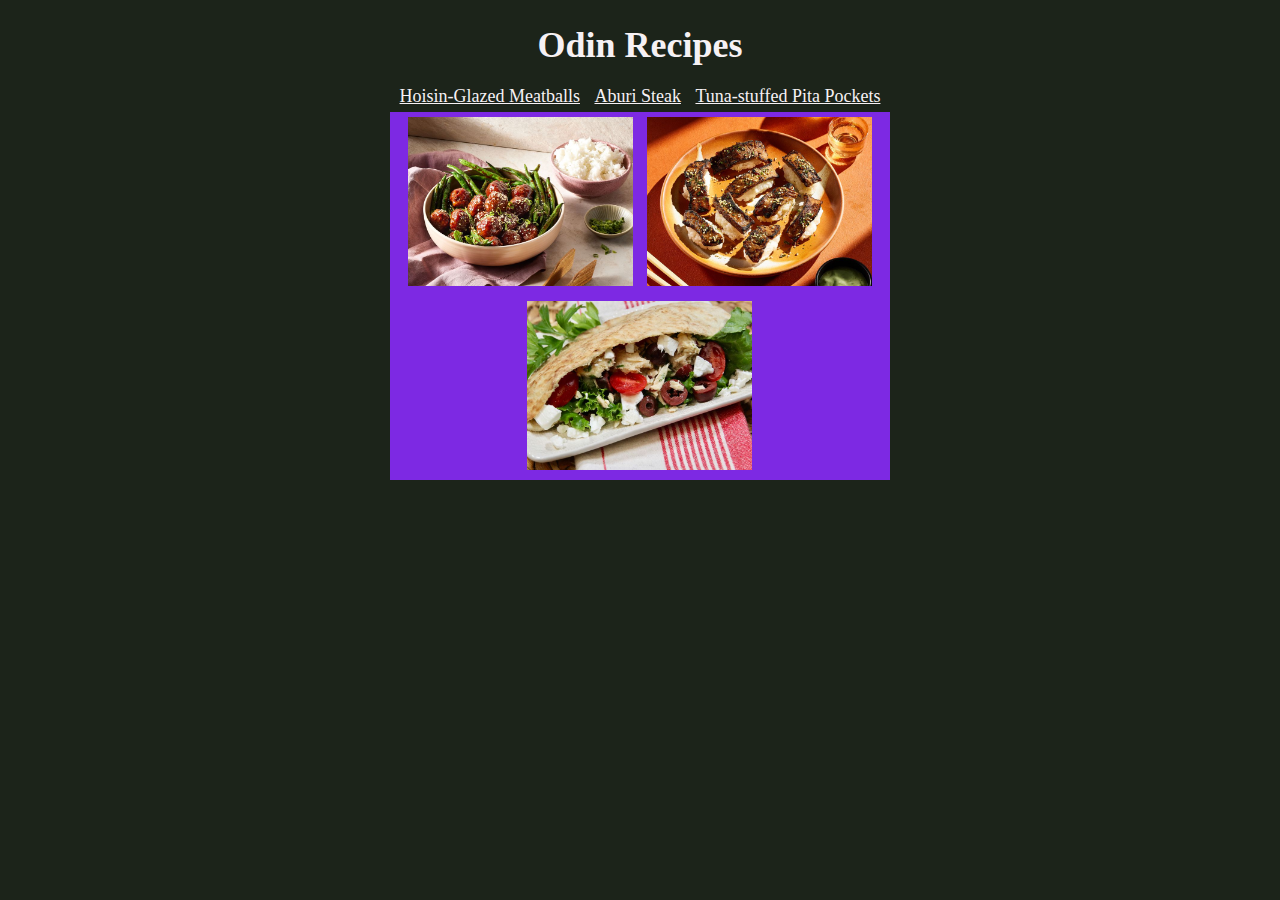
<file: index.html>
<!DOCTYPE html>
<html lang="en">
	<head>
		<meta charset="UTF-8">
		<title>SHLM Media</title>
		<link rel="stylesheet" href="styles.css">
	</head>

	<body>
		<h1 id="headline">Odin Recipes</h1>
		  <div id="link-div">
        <a href="recipes/meatballs.html" class="dish-link">Hoisin-Glazed Meatballs</a>
        <a href="recipes/steak.html" class="dish-link">Aburi Steak</a>
        <a href="recipes/pocket.html" class="dish-link">Tuna-stuffed Pita Pockets</a>
			</div>
	<div class="container">
		<img src="images/meatballs.jpg" alt="Meatballs" class="images">
		<img src="images/steak.jpeg" alt="Steak" class="images">
		<img src="images/pocket.jpeg" alt="Pita Pockets" class="images">
	</div>
	</body>
</html>
</file>
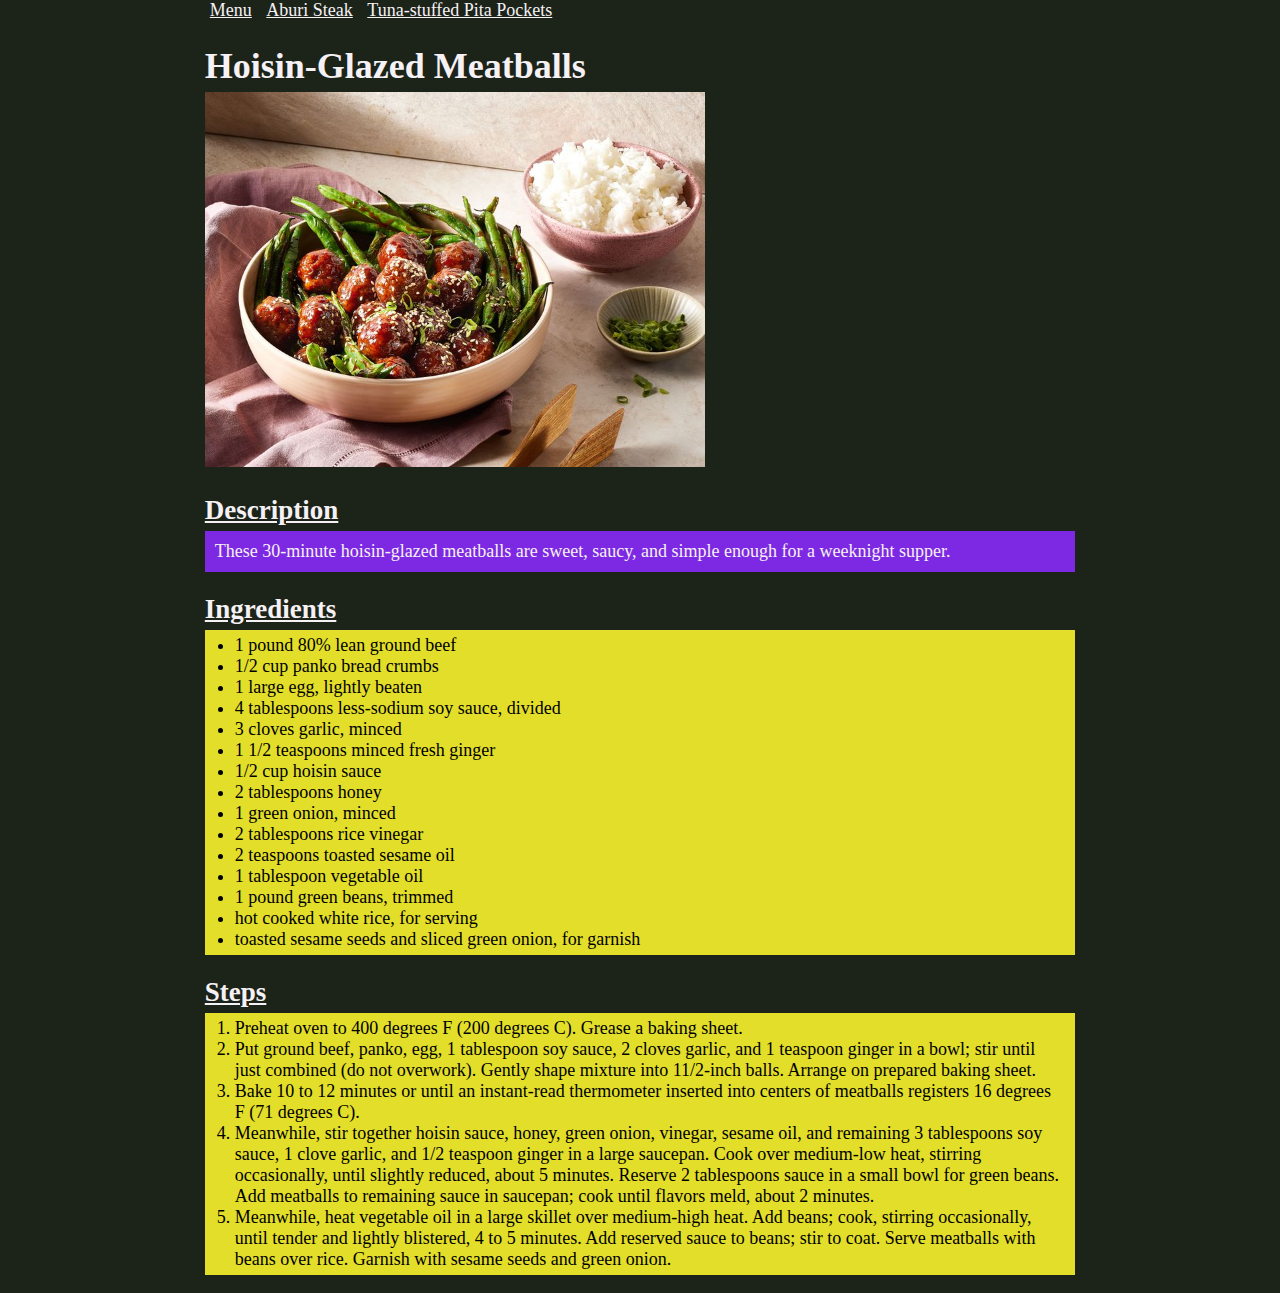
<file: recipes/meatballs.html>
<!DOCTYPE html>
<html lang="en">
	<head>
		<meta charset="UTF-8">
		<title>SHLM Media</title>
      <link rel="stylesheet" href="../styles.css">
	</head>

	<body>
    <a href="../index.html">Menu</a>
    <a href="steak.html">Aburi Steak</a>
    <a href="pocket.html">Tuna-stuffed Pita Pockets</a>

		<h1>Hoisin-Glazed Meatballs</h1>
        <img src="../images/meatballs.jpg" alt="Picture of the meal">

    <div>
        <h2>Description</h2>
        <p class="description-text">These 30-minute hoisin-glazed meatballs are sweet, saucy, and simple enough for a weeknight supper.</p>
    </div>

        <h2>Ingredients</h2>
        <ul>
            <li>1 pound 80% lean ground beef</li>
            <li>1/2 cup panko bread crumbs</li>
            <li>1 large egg, lightly beaten</li>
            <li>4 tablespoons less-sodium soy sauce, divided</li>
            <li>3 cloves garlic, minced</li>
            <li>1 1/2 teaspoons minced fresh ginger</li>
            <li>1/2 cup hoisin sauce</li>
            <li>2 tablespoons honey</li>
            <li>1 green onion, minced</li>
            <li>2 tablespoons rice vinegar</li>
            <li>2 teaspoons toasted sesame oil</li>
            <li>1 tablespoon vegetable oil</li>
            <li>1 pound green beans, trimmed</li>
            <li>hot cooked white rice, for serving</li>
            <li>toasted sesame seeds and sliced green onion, for garnish</li>
        </ul>

        <h2>Steps</h2>
        <ol>
            <li>Preheat oven to 400 degrees F (200 degrees C). Grease a baking sheet.</li>
            <li>Put ground beef, panko, egg, 1 tablespoon soy sauce, 2 cloves garlic, and 1 teaspoon ginger in a bowl; stir until just combined (do not overwork). Gently shape mixture into 11/2-inch balls. Arrange on prepared baking sheet.</li>
            <li>Bake 10 to 12 minutes or until an instant-read thermometer inserted into centers of meatballs registers 16 degrees F (71 degrees C).</li>
            <li>Meanwhile, stir together hoisin sauce, honey, green onion, vinegar, sesame oil, and remaining 3 tablespoons soy sauce, 1 clove garlic, and 1/2 teaspoon ginger in a large saucepan. Cook over medium-low heat, stirring occasionally, until slightly reduced, about 5 minutes. Reserve 2 tablespoons sauce in a small bowl for green beans. Add meatballs to remaining sauce in saucepan; cook until flavors meld, about 2 minutes.</li>
            <li>Meanwhile, heat vegetable oil in a large skillet over medium-high heat. Add beans; cook, stirring occasionally, until tender and lightly blistered, 4 to 5 minutes. Add reserved sauce to beans; stir to coat. Serve meatballs with beans over rice. Garnish with sesame seeds and green onion.</li>
        </ol>
	</body>
</html>
</file>
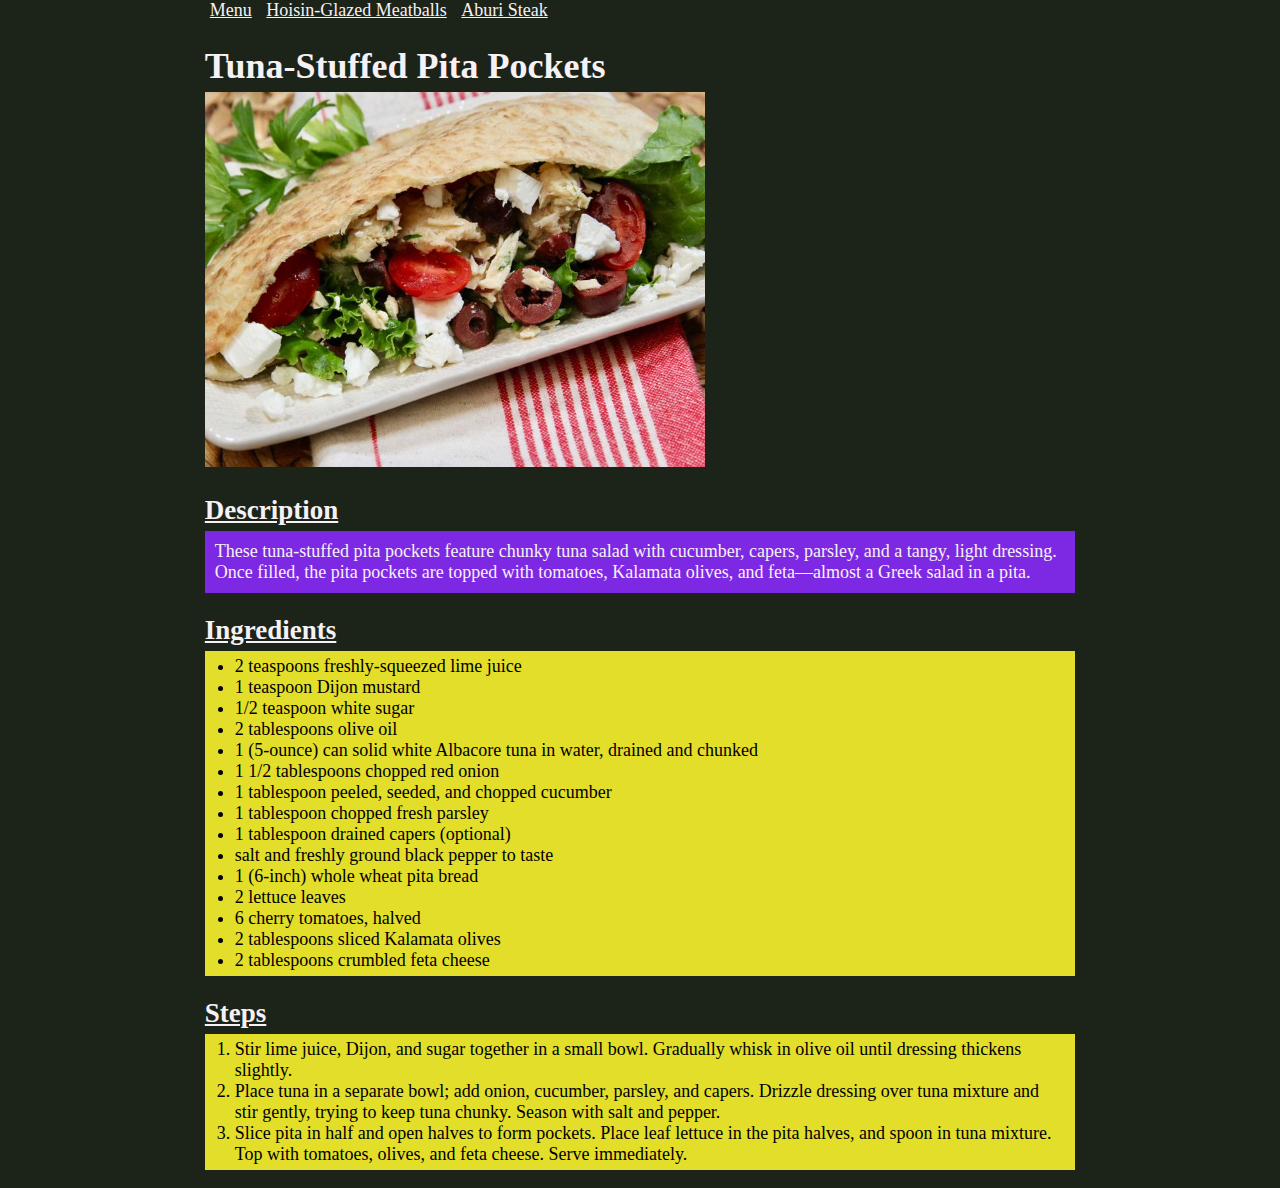
<file: recipes/pocket.html>
<!DOCTYPE html>
<html lang="en">
	<head>
		<meta charset="UTF-8">
		<title>SHLM Media</title>
	<link rel="stylesheet" href="../styles.css">
  </head>

	<body>
    <a href="../index.html">Menu</a>
    <a href="meatballs.html">Hoisin-Glazed Meatballs</a>
    <a href="steak.html">Aburi Steak</a>

		<h1>Tuna-Stuffed Pita Pockets</h1>
        <img src="../images/pocket.jpeg" alt="Picture of the meal">
        <div>
            <h2>Description</h2>
            <p class="description-text">These tuna-stuffed pita pockets feature chunky tuna salad with cucumber, capers, parsley, and a tangy, light dressing. Once filled, the pita pockets are topped with tomatoes, Kalamata olives, and feta—almost a Greek salad in a pita.</p>
        </div>

        <h2>Ingredients</h2>
        <ul>
            <li>2 teaspoons freshly-squeezed lime juice</li>
            <li>1 teaspoon Dijon mustard</li>
            <li>1/2 teaspoon white sugar</li>
            <li>2 tablespoons olive oil</li>
            <li>1 (5-ounce) can solid white Albacore tuna in water, drained and chunked</li>
            <li>1 1/2 tablespoons chopped red onion</li>
            <li>1 tablespoon peeled, seeded, and chopped cucumber</li>
            <li>1 tablespoon chopped fresh parsley</li>
            <li>1 tablespoon drained capers (optional)</li>
            <li>salt and freshly ground black pepper to taste</li>
            <li>1 (6-inch) whole wheat pita bread</li>
            <li>2 lettuce leaves</li>
            <li>6 cherry tomatoes, halved</li>
            <li>2 tablespoons sliced Kalamata olives</li>
            <li>2 tablespoons crumbled feta cheese</li>
        </ul>

        <h2>Steps</h2>
        <ol>
            <li>Stir lime juice, Dijon, and sugar together in a small bowl. Gradually whisk in olive oil until dressing thickens slightly.</li>
            <li>Place tuna in a separate bowl; add onion, cucumber, parsley, and capers. Drizzle dressing over tuna mixture and stir gently, trying to keep tuna chunky. Season with salt and pepper.</li>
            <li>Slice pita in half and open halves to form pockets. Place leaf lettuce in the pita halves, and spoon in tuna mixture. Top with tomatoes, olives, and feta cheese. Serve immediately.</li>
        </ol>
	</body>
</html>
</file>
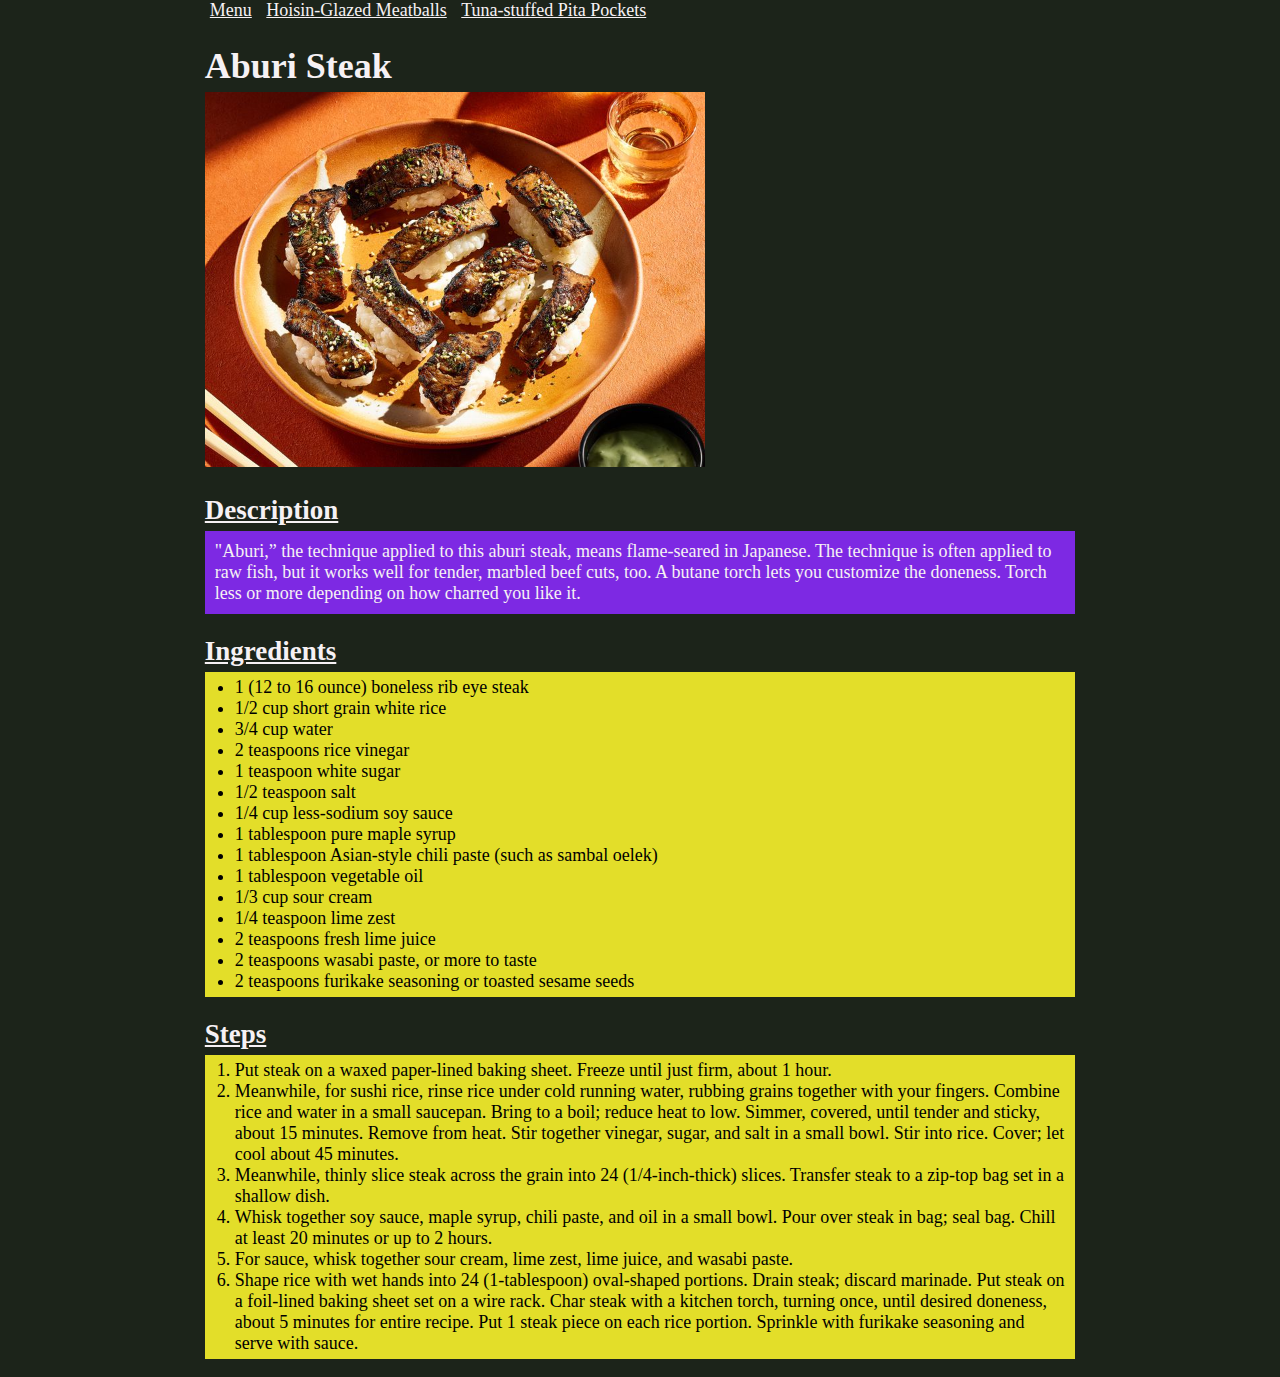
<file: recipes/steak.html>
<!DOCTYPE html>
<html lang="en">
	<head>
		<meta charset="UTF-8">
		<title>SHLM Media</title>
      <link rel="stylesheet" href="../styles.css">
	</head>

	<body>
    <a href="../index.html">Menu</a>
    <a href="meatballs.html">Hoisin-Glazed Meatballs</a>
    <a href="pocket.html">Tuna-stuffed Pita Pockets</a>

		<h1>Aburi Steak</h1>
        <img src="../images/steak.jpeg" alt="Picture of the meal">

        <div>
            <h2>Description</h2>
            <p class="description-text">"Aburi,” the technique applied to this aburi steak, means flame-seared in Japanese. The technique is often applied to raw fish, but it works well for tender, marbled beef cuts, too. A butane torch lets you customize the doneness. Torch less or more depending on how charred you like it.</p>
        </div>

        <h2>Ingredients</h2>
        <ul>
            <li>1 (12 to 16 ounce) boneless rib eye steak</li>
            <li>1/2 cup short grain white rice</li>
            <li>3/4 cup water</li>
            <li>2 teaspoons rice vinegar</li>
            <li>1 teaspoon white sugar</li>
            <li>1/2 teaspoon salt</li>
            <li>1/4 cup less-sodium soy sauce</li>
            <li>1 tablespoon pure maple syrup</li>
            <li>1 tablespoon Asian-style chili paste (such as sambal oelek)</li>
            <li>1 tablespoon vegetable oil</li>
            <li>1/3 cup sour cream</li>
            <li>1/4 teaspoon lime zest</li>
            <li>2 teaspoons fresh lime juice</li>
            <li>2 teaspoons wasabi paste, or more to taste</li>
            <li>2 teaspoons furikake seasoning or toasted sesame seeds</li>
        </ul>

        <h2>Steps</h2>
        <ol>
            <li>Put steak on a waxed paper-lined baking sheet. Freeze until just firm, about 1 hour.</li>
            <li>Meanwhile, for sushi rice, rinse rice under cold running water, rubbing grains together with your fingers. Combine rice and water in a small saucepan. Bring to a boil; reduce heat to low. Simmer, covered, until tender and sticky, about 15 minutes. Remove from heat. Stir together vinegar, sugar, and salt in a small bowl. Stir into rice. Cover; let cool about 45 minutes.</li>
            <li>Meanwhile, thinly slice steak across the grain into 24 (1/4-inch-thick) slices. Transfer steak to a zip-top bag set in a shallow dish.</li>
            <li>Whisk together soy sauce, maple syrup, chili paste, and oil in a small bowl. Pour over steak in bag; seal bag. Chill at least 20 minutes or up to 2 hours.</li>
            <li>For sauce, whisk together sour cream, lime zest, lime juice, and wasabi paste.</li>
            <li>Shape rice with wet hands into 24 (1-tablespoon) oval-shaped portions. Drain steak; discard marinade. Put steak on a foil-lined baking sheet set on a wire rack. Char steak with a kitchen torch, turning once, until desired doneness, about 5 minutes for entire recipe. Put 1 steak piece on each rice portion. Sprinkle with furikake seasoning and serve with sauce.</li>
        </ol>
	</body>
</html>
</file>
<file: styles.css>
body {
    background-color: rgba(11, 19, 9, 0.93);
    color: rgb(246, 241, 244);
    margin: auto;
    width: 68%;
    font-size: 18px;
}

a {
    color: rgb(246, 241, 244);
    margin: 5px;
}

img {
    width: 500px;
    height: 375px;
}

ul,
ol {
    background-color: rgb(227, 222, 41);
    color: black;
    padding: 5px 10px 5px 30px;
    margin-top: 5px;
}

.container {
    background-color: rgb(125, 41, 227);
    margin-top: 5px;
}

h1 {
    margin-bottom: 5px;
}

#headline {
    margin-bottom: 20px;
    text-align: center;
}

h2 {
    text-decoration: underline;
    margin-bottom: 5px
}

.description-text {
    background-color: rgb(125, 41, 227);
    padding: 10px;
    margin-top: 5px;
}

.images {
    width: 225px;
    height: auto;
    display: inline-block;
    margin: 5px;
}

.container {
    width: 500px;
    height: auto;
    text-align: center;
    background-color: rgb(125, 41, 227);
    margin: auto;
}

#link-div {
    text-align: center;
    margin: auto auto 5px;
}
</file>
